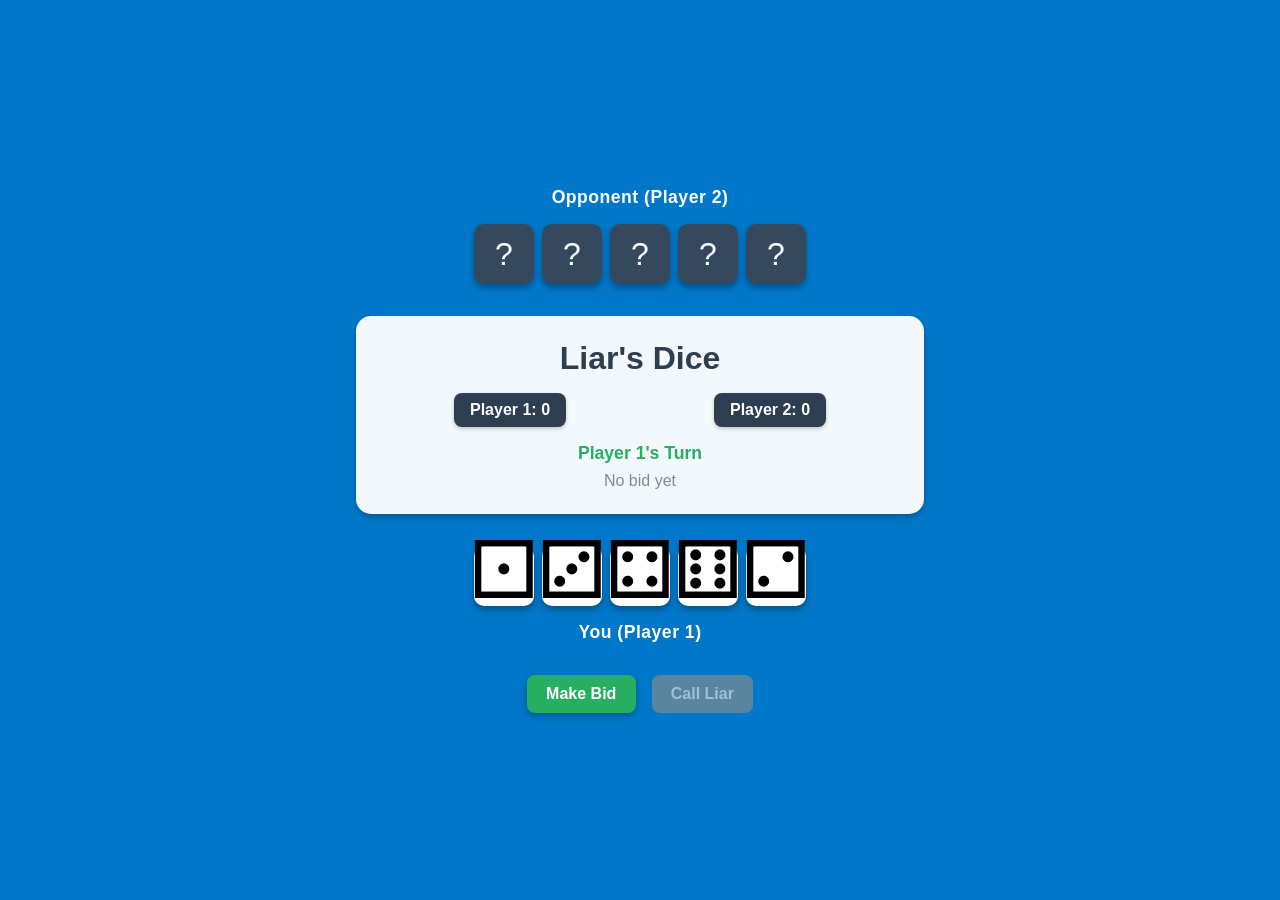
<file: hw5/hw5_1.html>
<!DOCTYPE html>

<html lang="en">
<head>
    <meta charset="UTF-8">
    <meta name="viewport" content="width=device-width, initial-scale=1.0">
    <title>Liar's Dice - Initial State</title>
    <link rel="stylesheet" href="hw5.css">
</head>
<body>
    <div class="game-container">
        <!-- Opponent's Hand (Top) -->
        <div class="hand opponent-hand">
            <div class="player-label">Opponent (Player 2)</div>
            <div class="dice-container">
                <div class="die hidden">?</div>
                <div class="die hidden">?</div>
                <div class="die hidden">?</div>
                <div class="die hidden">?</div>
                <div class="die hidden">?</div>
            </div>
        </div>

    <div class="game-info">
        <h1>Liar's Dice</h1>

        <div class="scoreboard">
            <span class="score player1-score">Player 1: 0</span>
            <span class="score player2-score">Player 2: 0</span>
        </div>

        <p id="turn-info">Player 1's Turn</p>
        <p id="bid-info">No bid yet</p>
    </div>

    <!-- Player's Hand (Bottom) -->
    <div class="hand player-hand">
        <div class="dice-container">
            <div class="die" data-face="1"><span class="face">⚀</span></div>
            <div class="die" data-face="3"><span class="face">⚂</span></div>
            <div class="die" data-face="4"><span class="face">⚃</span></div>
            <div class="die" data-face="6"><span class="face">⚅</span></div>
            <div class="die" data-face="2"><span class="face">⚁</span></div>
        </div>
        <div class="player-label">You (Player 1)</div>

        <!-- Action Buttons --> 
        <div class="action-bar"> 
            <button class="btn make-bid">Make Bid</button> 
            <button class="btn call-liar" disabled>Call Liar</button> 
        </div>
    </div>
</div>

</body>
</html>
</file>
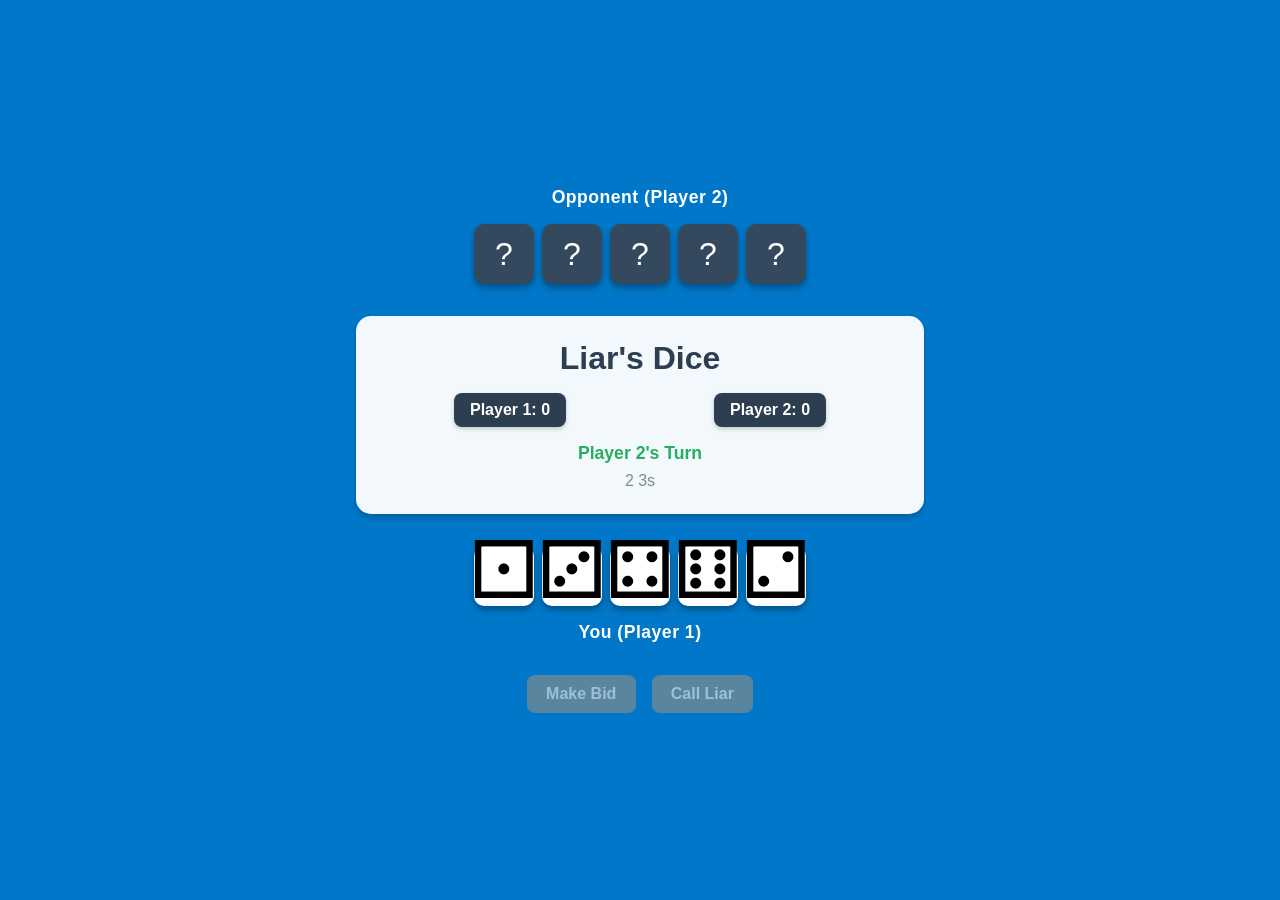
<file: hw5/hw5_2.html>
<!DOCTYPE html>

<html lang="en">
<head>
    <meta charset="UTF-8">
    <meta name="viewport" content="width=device-width, initial-scale=1.0">
    <title>Liar's Dice - Waiting on Oponent</title>
    <link rel="stylesheet" href="hw5.css">
</head>
<body>
    <div class="game-container">
        <!-- Opponent's Hand (Top) -->
        <div class="hand opponent-hand">
            <div class="player-label">Opponent (Player 2)</div>
            <div class="dice-container">
                <div class="die hidden">?</div>
                <div class="die hidden">?</div>
                <div class="die hidden">?</div>
                <div class="die hidden">?</div>
                <div class="die hidden">?</div>
            </div>
        </div>

    <div class="game-info">
        <h1>Liar's Dice</h1>

        <div class="scoreboard">
            <span class="score player1-score">Player 1: 0</span>
            <span class="score player2-score">Player 2: 0</span>
        </div>

        <p id="turn-info">Player 2's Turn</p>
        <p id="bid-info">2 3s</p>
    </div>

    <!-- Player's Hand (Bottom) -->
    <div class="hand player-hand">
        <div class="dice-container">
            <div class="die" data-face="1"><span class="face">⚀</span></div>
            <div class="die" data-face="3"><span class="face">⚂</span></div>
            <div class="die" data-face="4"><span class="face">⚃</span></div>
            <div class="die" data-face="6"><span class="face">⚅</span></div>
            <div class="die" data-face="2"><span class="face">⚁</span></div>
        </div>
        <div class="player-label">You (Player 1)</div>

        <!-- Action Buttons --> 
        <div class="action-bar"> 
            <button class="btn make-bid" disabled>Make Bid</button> 
            <button class="btn call-liar" disabled>Call Liar</button> 
        </div>
    </div>
</div>

</body>
</html>
</file>
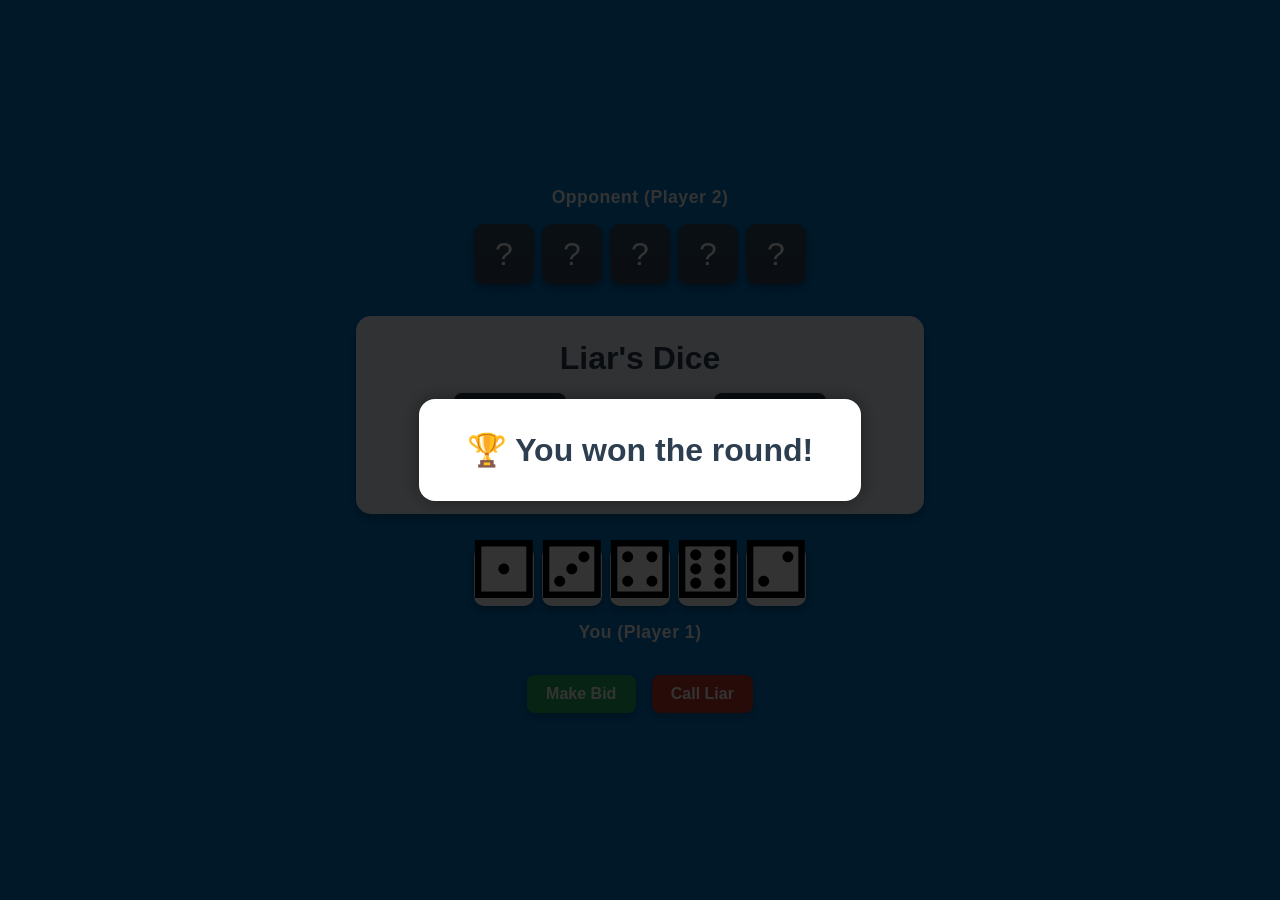
<file: hw5/hw5_3.html>
<!DOCTYPE html>

<html lang="en">
<head>
    <meta charset="UTF-8">
    <meta name="viewport" content="width=device-width, initial-scale=1.0">
    <title>Liar's Dice - Won Round</title>
    <link rel="stylesheet" href="hw5.css">
</head>
<body>
    <div class="game-container">
        <!-- Opponent's Hand (Top) -->
        <div class="hand opponent-hand">
            <div class="player-label">Opponent (Player 2)</div>
            <div class="dice-container">
                <div class="die hidden">?</div>
                <div class="die hidden">?</div>
                <div class="die hidden">?</div>
                <div class="die hidden">?</div>
                <div class="die hidden">?</div>
            </div>
        </div>

    <div class="game-info">
        <h1>Liar's Dice</h1>

        <div class="scoreboard">
            <span class="score player1-score">Player 1: 0</span>
            <span class="score player2-score">Player 2: 0</span>
        </div>

        <p id="turn-info">Player 1's Turn</p>
        <p id="bid-info">3 3s</p>
    </div>

    <!-- Player's Hand (Bottom) -->
    <div class="hand player-hand">
        <div class="dice-container">
            <div class="die" data-face="1"><span class="face">⚀</span></div>
            <div class="die" data-face="3"><span class="face">⚂</span></div>
            <div class="die" data-face="4"><span class="face">⚃</span></div>
            <div class="die" data-face="6"><span class="face">⚅</span></div>
            <div class="die" data-face="2"><span class="face">⚁</span></div>
        </div>
        <div class="player-label">You (Player 1)</div>

        <!-- Action Buttons --> 
        <div class="action-bar"> 
            <button class="btn make-bid">Make Bid</button> 
            <button class="btn call-liar">Call Liar</button> 
        </div>
    </div>

    <!-- Round Win Message --> 
    <div id="round-message" class="system-message"> 
        <div class="message-content"> 🏆 You won the round! </div> 
    </div>
</div>

</body>
</html>
</file>
<file: hw5/hw5.css>
* {
margin: 0;
padding: 0;
box-sizing: border-box;
}

body {
font-family: -apple-system, BlinkMacSystemFont, 'Segoe UI', Roboto, Oxygen, Ubuntu, Cantarell, sans-serif;
background: #0077C8;
min-height: 100vh;
display: flex;
justify-content: center;
align-items: center;
padding: 1rem;
}

.game-container {
width: 100%;
max-width: 600px;
display: flex;
flex-direction: column;
gap: 2rem;
padding: 1rem;
}

.hand {
display: flex;
flex-direction: column;
gap: 1rem;
}

.player-label {
text-align: center;
color: white;
font-size: 1.1rem;
font-weight: 600;
letter-spacing: 0.5px;
}

.dice-container {
display: flex;
justify-content: center;
gap: 0.5rem;
flex-wrap: wrap;
}

.die {
    width: 60px;
    height: 60px;
    background: white;
    border-radius: 10px;
    box-shadow: 0 4px 6px rgba(0, 0, 0, 0.3);
    display: flex;
    justify-content: center;
    align-items: center;
    font-size: 5rem;
    line-height: 1;
    transition: transform 0.2s;
}

.die:hover {
    transform: translateY(-4px);
}

.die .face {
    display: inline-block;
    line-height: 1;
    transform: translateY(-0.06em);
    font-family: "Segoe UI Symbol", "Apple Color Emoji", "Noto Color Emoji", "Twemoji Mozilla", sans-serif;
}

.die.hidden {
    background: #34495e;
    color: white;
    font-size: 2rem;
}

.game-info {
background: rgba(255, 255, 255, 0.95);
padding: 1.5rem;
border-radius: 15px;
text-align: center;
box-shadow: 0 4px 6px rgba(0, 0, 0, 0.2);
}

.game-info h1 {
font-size: 2rem;
color: #2c3e50;
margin-bottom: 1rem;
}

.action-bar {
    display: flex;
    justify-content: center;
    gap: 1rem;
    margin-top: 1rem;
}

.btn {
    background: #27ae60;
    color: white;
    border: none;
    border-radius: 8px;
    padding: 0.6rem 1.2rem;
    font-size: 1rem;
    font-weight: 600;
    cursor: pointer;
    box-shadow: 0 3px 6px rgba(0, 0, 0, 0.25);
    transition: background 0.2s, transform 0.1s;
}

.btn:hover {
    background: #2ecc71;
    transform: translateY(-2px);
}

.btn.call-liar {
    background: #c0392b;
}

.btn.call-liar:hover {
    background: #e74c3c;
}

.btn:disabled {
    background: #7f8c8d;
    color: #e0e0e0;
    cursor: not-allowed;
    box-shadow: none;
    transform: none;
    opacity: 0.7;
}

.btn:disabled:hover {
    background: #7f8c8d;
    transform: none;
}

/* --- Scoreboard --- */
.scoreboard {
display: flex;
justify-content: space-around;
align-items: center;
margin-bottom: 1rem;
}

.score {
background: #2c3e50;
color: white;
padding: 0.5rem 1rem;
border-radius: 8px;
font-weight: 600;
box-shadow: 0 2px 4px rgba(0, 0, 0, 0.2);
}

/* --- Turn and Bid Info --- */
#turn-info {
font-size: 1.1rem;
color: #27ae60;
font-weight: 600;
margin-bottom: 0.5rem;
}

#bid-info {
font-size: 1rem;
color: #7f8c8d;
}

/* --- System Message (Popup) --- */
.system-message {
    position: fixed;
    inset: 0;
    background: rgba(0, 0, 0, 0.8);
    display: flex;
    align-items: center;
    justify-content: center;
    z-index: 200;
    transition: opacity 0.3s ease;
}

.message-content {
    background: #ffffff;
    padding: 2rem 3rem;
    border-radius: 1rem;
    font-size: 2rem;
    font-weight: bold;
    color: #2c3e50;
    text-align: center;
    box-shadow: 0 0 20px rgba(0,0,0,0.4);
    display: flex;
    flex-direction: column;
    gap: 1rem;
}

.btn-new-game {
    background: #3498db;
    color: white;
    font-size: 1rem;
    padding: 0.75rem 1.5rem;
    margin: 0 auto;
}

.btn-new-game:hover {
    background: #2980b9;
    transform: translateY(-2px);
}

/* --- Title Screen --- */
.title-screen {
    display: flex;
    justify-content: center;
    align-items: center;
    min-height: 100vh;
    width: 100%;
}

.title-info {
    display: flex;
    flex-direction: column;
    align-items: center;
    gap: 0.75rem;
    padding: 1.5rem;
    width: 400px;
    max-width: 100%;
    margin: 0 auto;
}

.title-info h1 {
    font-size: 2rem;
    margin-bottom: 0;
}

.mode-buttons {
    display: flex;
    gap: 0.75rem;
    justify-content: center;
    width: 100%;
}

.btn-mode {
    font-size: 1rem;
    padding: 0.6rem 1.5rem;
    background: #27ae60;
    min-width: 100px;
}

.btn-mode:hover {
    background: #2ecc71;
}

.btn-disabled {
    background: #7f8c8d !important;
    color: #e0e0e0 !important;
    cursor: not-allowed !important;
}

.btn-disabled:hover {
    background: #7f8c8d !important;
    transform: none !important;
}

/* --- WebRTC Video Elements --- */
#local-video-wrapper,
#remote-video-wrapper {
    position: fixed;
    background: #000;
    border-radius: 8px;
    overflow: hidden;
    box-shadow: 0 4px 12px rgba(0, 0, 0, 0.3);
    width: 180px;
    height: 135px;
    z-index: 500;
}

#remote-video-wrapper {
    top: 10px;
    right: 20px;
}

#local-video-wrapper {
    bottom: 10px;
    right: 20px;
}

#local-video-wrapper.active,
#remote-video-wrapper.active {
    display: block !important;
}

#localVideo,
#remoteVideo {
    width: 100%;
    height: 100%;
    object-fit: cover;
    display: block;
}

.video-label {
    position: absolute;
    bottom: 5px;
    left: 5px;
    background: rgba(0, 0, 0, 0.7);
    color: white;
    padding: 2px 8px;
    border-radius: 4px;
    font-size: 0.75rem;
    font-weight: 600;
}

#video-controls {
    position: absolute;
    top: 5px;
    right: 5px;
    display: flex;
    gap: 5px;
    z-index: 10;
}

.video-btn {
    background: rgba(255, 255, 255, 0.9);
    border: none;
    border-radius: 50%;
    width: 32px;
    height: 32px;
    font-size: 1rem;
    cursor: pointer;
    transition: all 0.2s ease;
    box-shadow: 0 2px 8px rgba(0, 0, 0, 0.2);
}

.video-btn:hover {
    background: white;
    transform: scale(1.1);
}

.video-btn:active {
    transform: scale(0.95);
}

.video-btn.disabled {
    opacity: 0.5;
    background: rgba(200, 200, 200, 0.9);
}

/* WebRTC controls in game info */
.webrtc-controls {
    display: flex;
    align-items: center;
    gap: 0.5rem;
    flex-wrap: wrap;
}

.btn-small {
    padding: 0.25rem 0.5rem;
    font-size: 0.85rem;
    min-width: 2.5rem;
    margin: 0;
}

/* Responsive adjustments for video */
@media (max-width: 768px) {
    #local-video-wrapper,
    #remote-video-wrapper {
        width: 120px;
        height: 90px;
    }

    #remote-video-wrapper {
        top: 10px;
        right: 10px;
    }

    #local-video-wrapper {
        bottom: 10px;
        right: 10px;
    }

    .video-btn {
        width: 35px;
        height: 35px;
        font-size: 1rem;
    }
}
</file>
